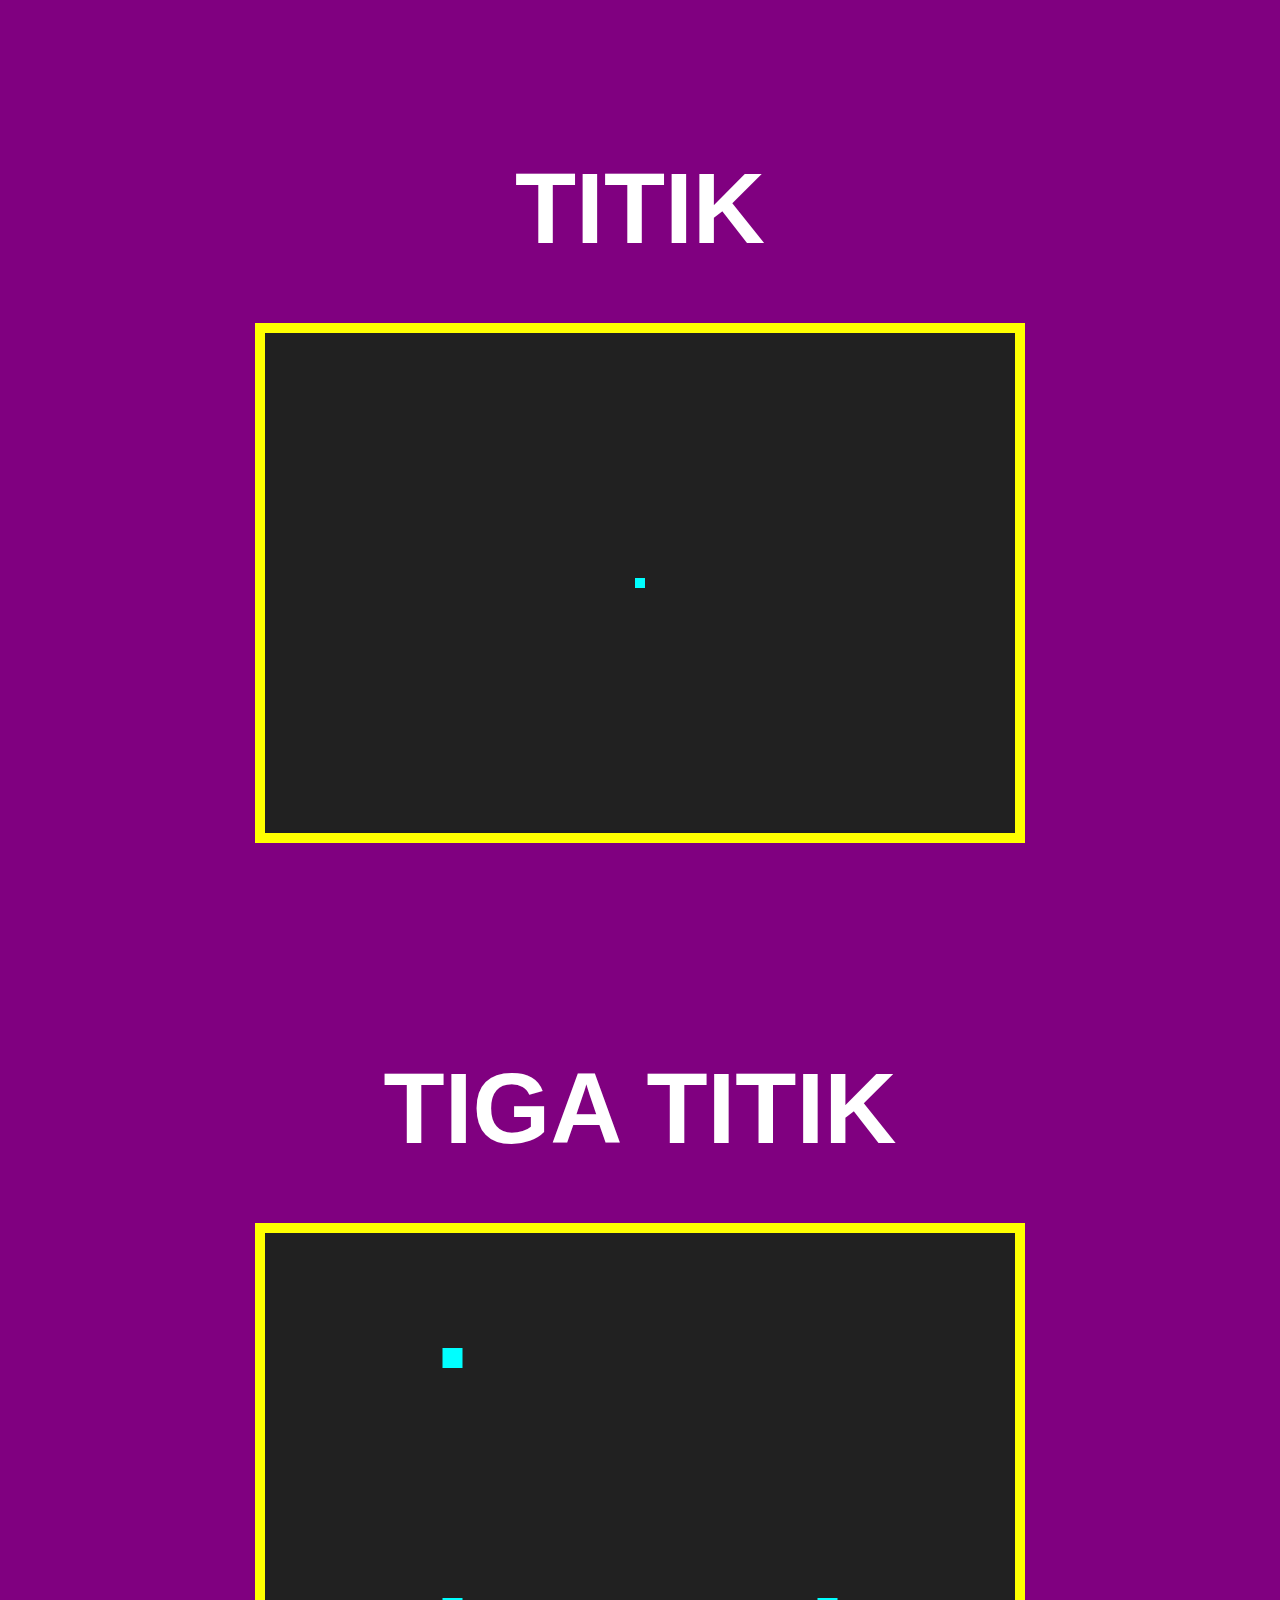
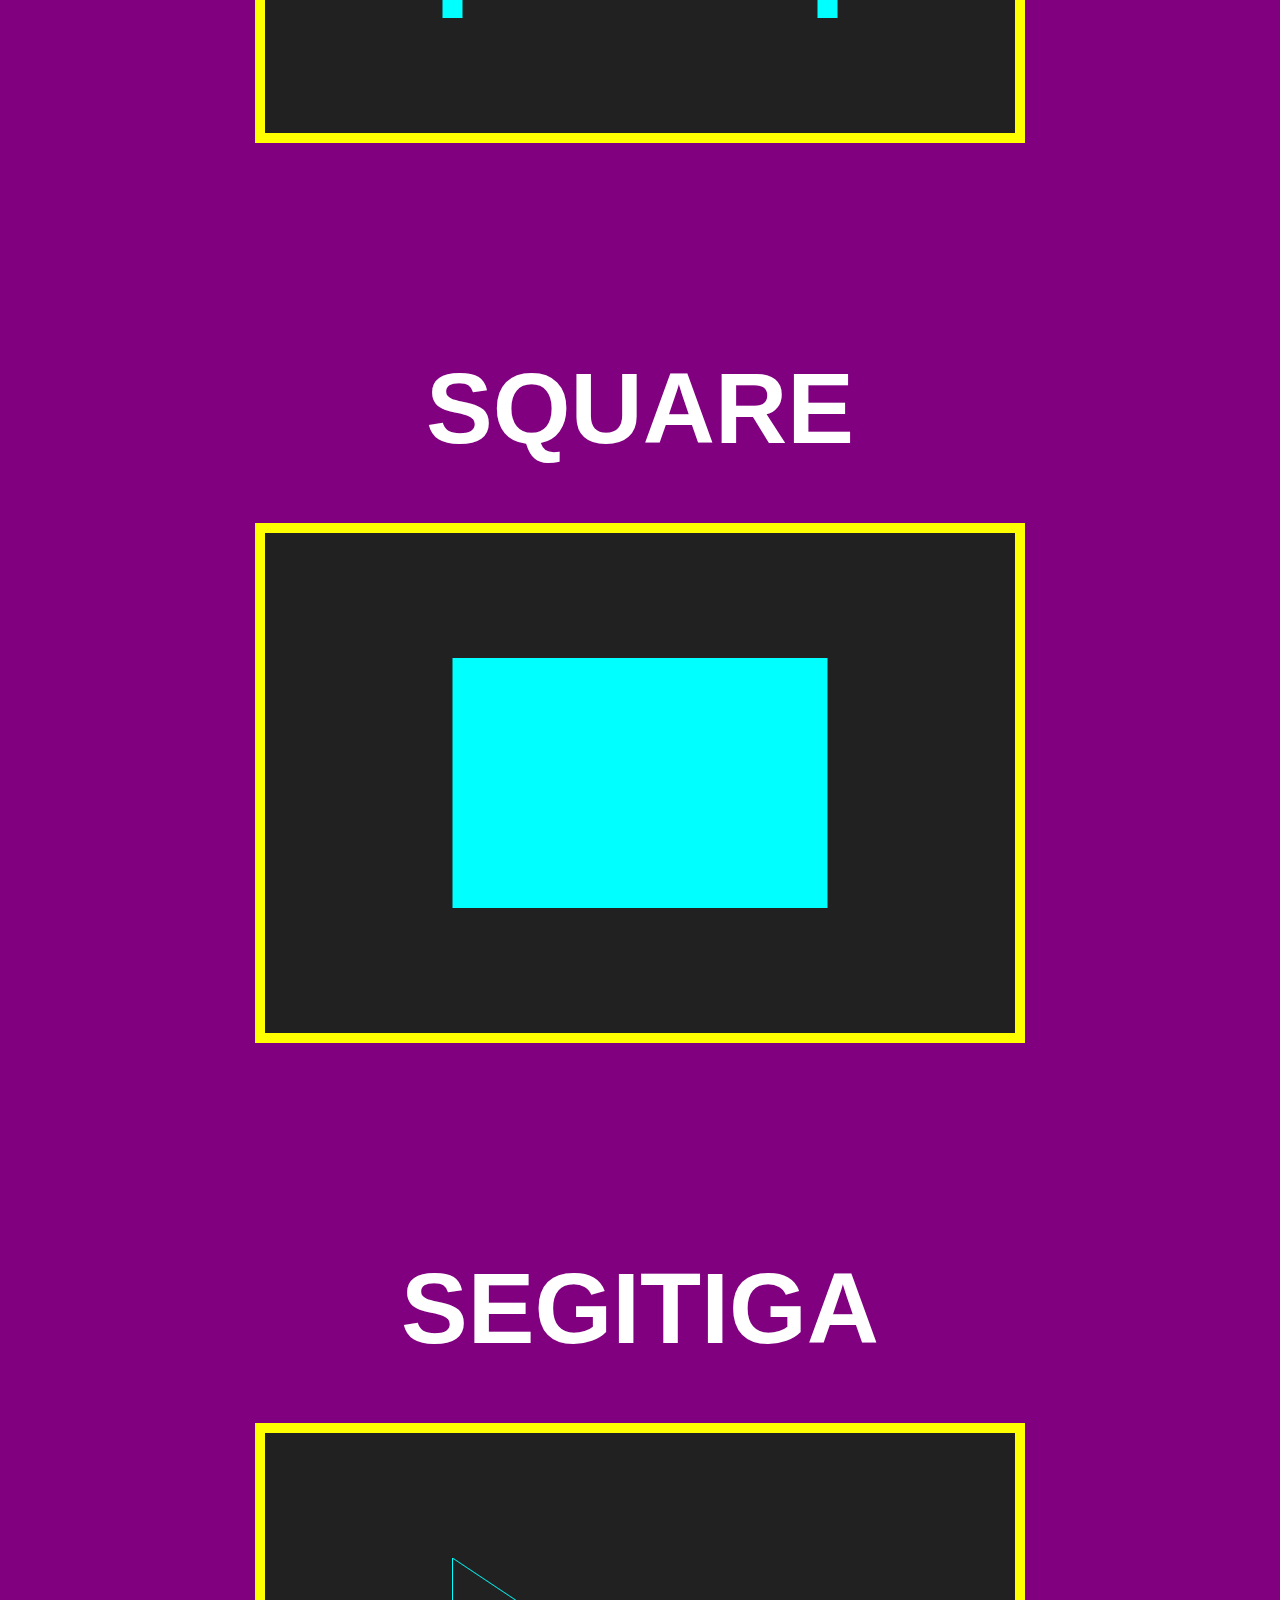
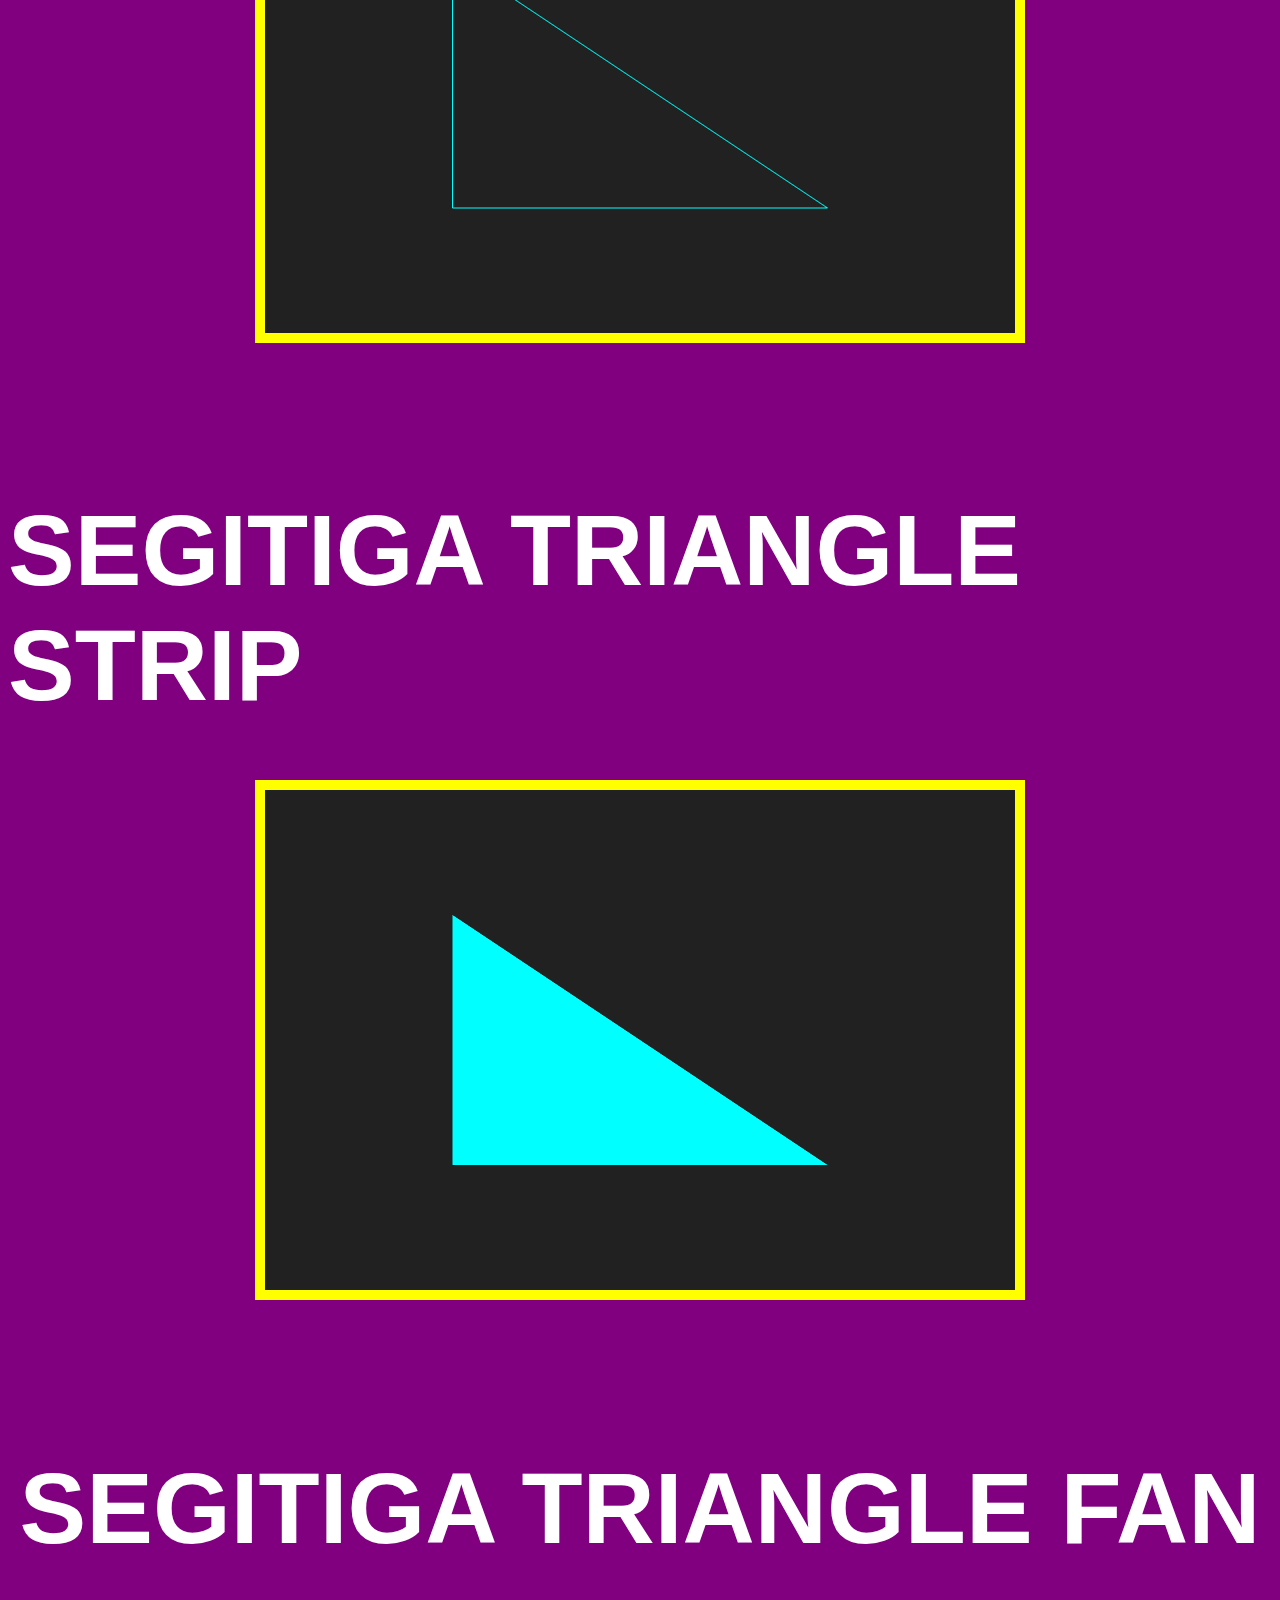
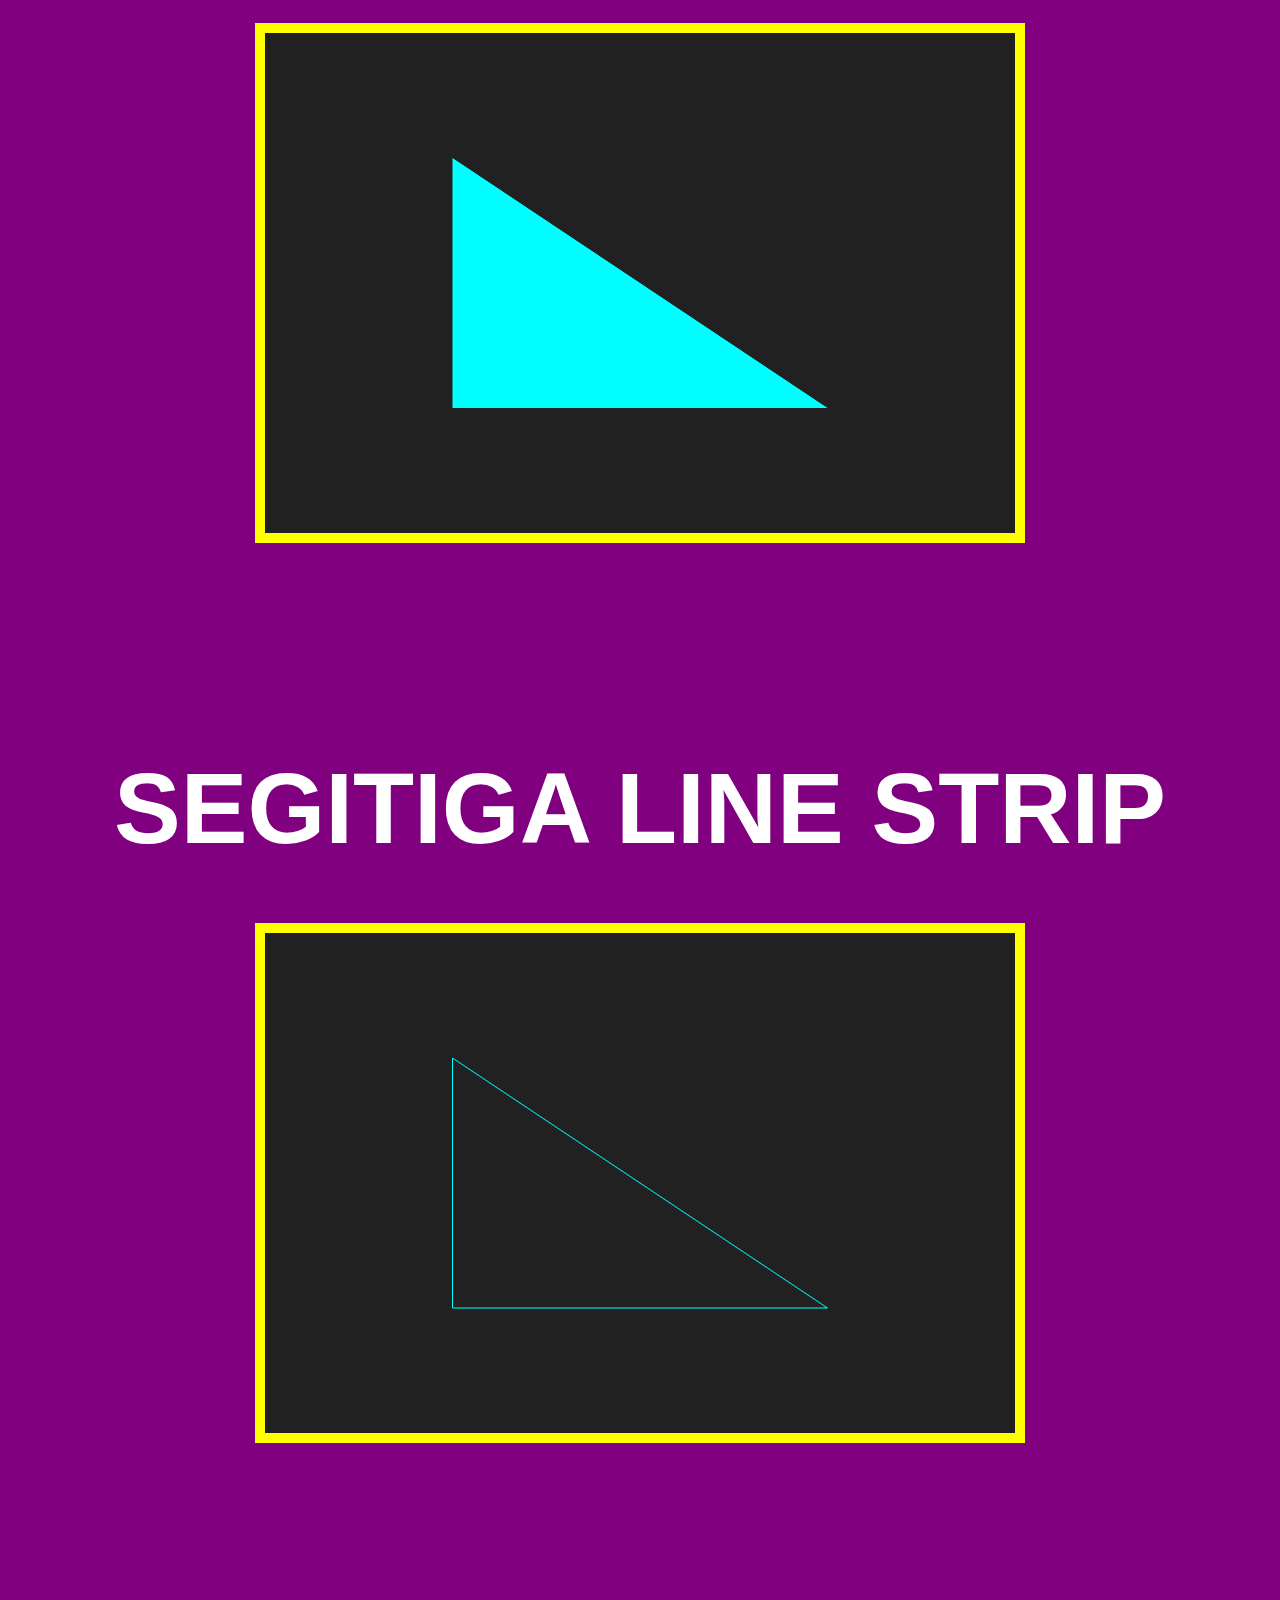
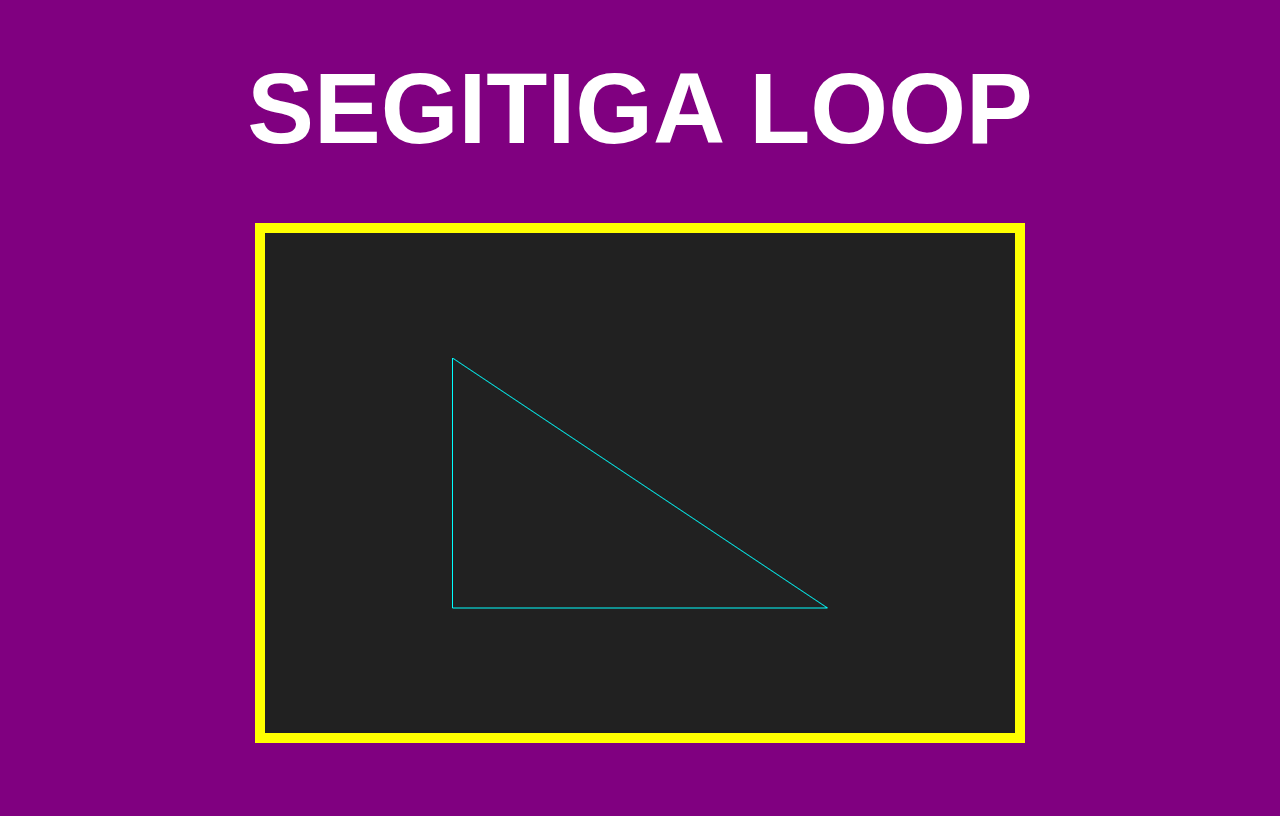
<file: Menggambar Primitif/index.html>
<!DOCTYPE html>
<html lang="en">
<head>
    <meta charset="UTF-8" />
    <meta http-equiv="X-UA-Compatible" content="IE=edge" />
    <meta name="viewport" content="width=device-width, initial-scale=1.0" />
    <link rel="stylesheet" href="./assets/style.css"/>
    <title>Menggambar Titik</title>
</head>

<body>
    <!-- TITIK -->
    <section>
        <h1>Titik</h1>
        <canvas id="myCanvas" width="750px" height="500px"></canvas>
    </section>
    <!-- END TITIK -->

    <!-- TIGA TITIK -->
    <section>
        <h1>Tiga Titik</h1>
        <canvas 
            id="myCanvas-tiga-titik" 
            width="750px" 
            height="500px"
        >
        </canvas>

        <!-- Contoh code menggunakan script di luar -->
        <script id="vertexShaderCode-tiga-titik" type="notjs">
            attribute vec2 a_position;
            void main() 
            {
            gl_Position = vec4(a_position, 0.0, 1.0);
            gl_PointSize = 20.0;
            }
        </script>

        <script id="fragmentShaderCode-tiga-titik" type="notjs">
            void main() 
            {
            gl_FragColor = vec4(0, 224, 243, 1.0);
            }
        </script>
    </section>
    <!-- END TIGA TITIK -->

    <!-- SQUARE -->
    <section>
        <h1>Square</h1>
        <canvas id="myCanvas-square" width="750px" height="500px"></canvas>
        <!-- Contoh code menggunakan script di luar -->
        <script id="vertexShaderCode-square" type="notjs">
            attribute vec2 a_position;
            void main() 
            {
            gl_Position = vec4(a_position, 0.0, 1.0);
            gl_PointSize = 20.0;
            }
        </script>

        <script id="fragmentShaderCode-square" type="notjs">
            void main() 
            {
            gl_FragColor = vec4(0, 224, 243, 1.0);
            }
        </script>
    </section>
    <!-- END SQUARE -->

    <!-- SEGITIGA -->
    <section>
        <h1>Segitiga</h1>
        <canvas 
            id="myCanvas-segitiga" 
            width="750px" 
            height="500px"
        >
        </canvas>

        <!-- Contoh code menggunakan script di luar -->
        <script id="vertexShaderCode-segitiga" type="notjs">
            attribute vec2 a_position;
            void main() 
            {
            gl_Position = vec4(a_position, 0.0, 1.0);
            gl_PointSize = 20.0;
            }
        </script>

        <script id="fragmentShaderCode-segitiga" type="notjs">
            void main() 
            {
            gl_FragColor = vec4(0, 224, 243, 1.0);
            }
        </script>
    </section>
    <!-- END SEGITIGA -->

    <!-- SEGITIGA TRIANGLE STRIP -->
    <section>
        <h1>Segitiga Triangle Strip</h1>
        <canvas
            id="myCanvas-segitiga-triangle-strip"
            width="750px"
            height="500px"
        >
        </canvas>

        <!-- Contoh code menggunakan script di luar -->
        <script id="vertexShaderCode-segitiga-triangle-strip" type="notjs">
            attribute vec2 a_position;
            void main() 
            {
            gl_Position = vec4(a_position, 0.0, 1.0);
            gl_PointSize = 20.0;
            }
        </script>

        <script 
            id="fragmentShaderCode-segitiga-triangle-strip" 
            type="notjs"
        >
            void main() 
            {
            gl_FragColor = vec4(0, 224, 243, 1.0);
            }
        </script>
    </section>
    <!-- END SEGITIGA TRIANGLE STRIP -->

    <!-- SEGITIGA TRIANGLE FAN -->
    <section>
        <h1>Segitiga Triangle Fan</h1>
        <canvas
            id="myCanvas-segitiga-triangle-fan"
            width="750px"
            height="500px"
        >
        </canvas>
        <!-- Contoh code menggunakan script di luar -->
        <script id="vertexShaderCode-segitiga-triangle-fan" type="notjs">
            attribute vec2 a_position;
            void main() 
            {
            gl_Position = vec4(a_position, 0.0, 1.0);
            gl_PointSize = 20.0;
            }
        </script>

        <script id="fragmentShaderCode-segitiga-triangle-fan" type="notjs">
            void main() 
            {
            gl_FragColor = vec4(0, 224, 243, 1.0);
            }
        </script>
    </section>
    <!-- END SEGITIGA TRIANGLE FAN -->

    <!-- SEGITIGA STRIP -->
    <section>
        <h1>Segitiga Line Strip</h1>
        <canvas
            id="myCanvas-segitiga-strip"
            width="750px"
            height="500px"
        >
        </canvas>

        <!-- Contoh code menggunakan script di luar -->
        <script id="vertexShaderCode-segitiga-strip" type="notjs">
            attribute vec2 a_position;
            void main() 
            {
            gl_Position = vec4(a_position, 0.0, 1.0);
            gl_PointSize = 20.0;
            }
        </script>

        <script id="fragmentShaderCode-segitiga-strip" type="notjs">
            void main() 
            {
            gl_FragColor = vec4(0, 224, 243, 1.0);
            }
        </script>
    </section>
    <!-- END SEGITIGA STRIP -->

    <!-- SEGITIGA LOOP -->
    <section>
        <h1>Segitiga Loop</h1>
        <canvas 
            id="myCanvas-segitiga-loop" 
            width="750px" 
            height="500px"
        >
        </canvas>

        <!-- Contoh code menggunakan script di luar -->
        <script id="vertexShaderCode-segitiga-loop" type="notjs">
            attribute vec2 a_position;
            void main() 
            {
            gl_Position = vec4(a_position, 0.0, 1.0);
            gl_PointSize = 20.0;
            }
        </script>

        <script id="fragmentShaderCode-segitiga-loop" type="notjs">
            void main() 
            {
            gl_FragColor = vec4(0, 224, 243, 1.0);
            }
        </script>
    </section>
    <!-- END SEGITIGA LOOP -->

    <script type="text/javascript" src="./shapes/titik.js"></script>
    <script type="text/javascript" src="./shapes/tiga-titik.js"></script>
    <script type="text/javascript" src="./shapes/square.js"></script>
    <script type="text/javascript" src="./shapes/segitiga.js"></script>
    <script type="text/javascript" src="./shapes/segitiga-triangle-strip.js"></script>
    <script type="text/javascript" src="./shapes/segitiga-triangle-fan.js"></script>
    <script type="text/javascript" src="./shapes/segitiga-strip.js"></script>
    <script type="text/javascript" src="./shapes/segitiga-loop.js"></script>
</body>
</html>
</file>
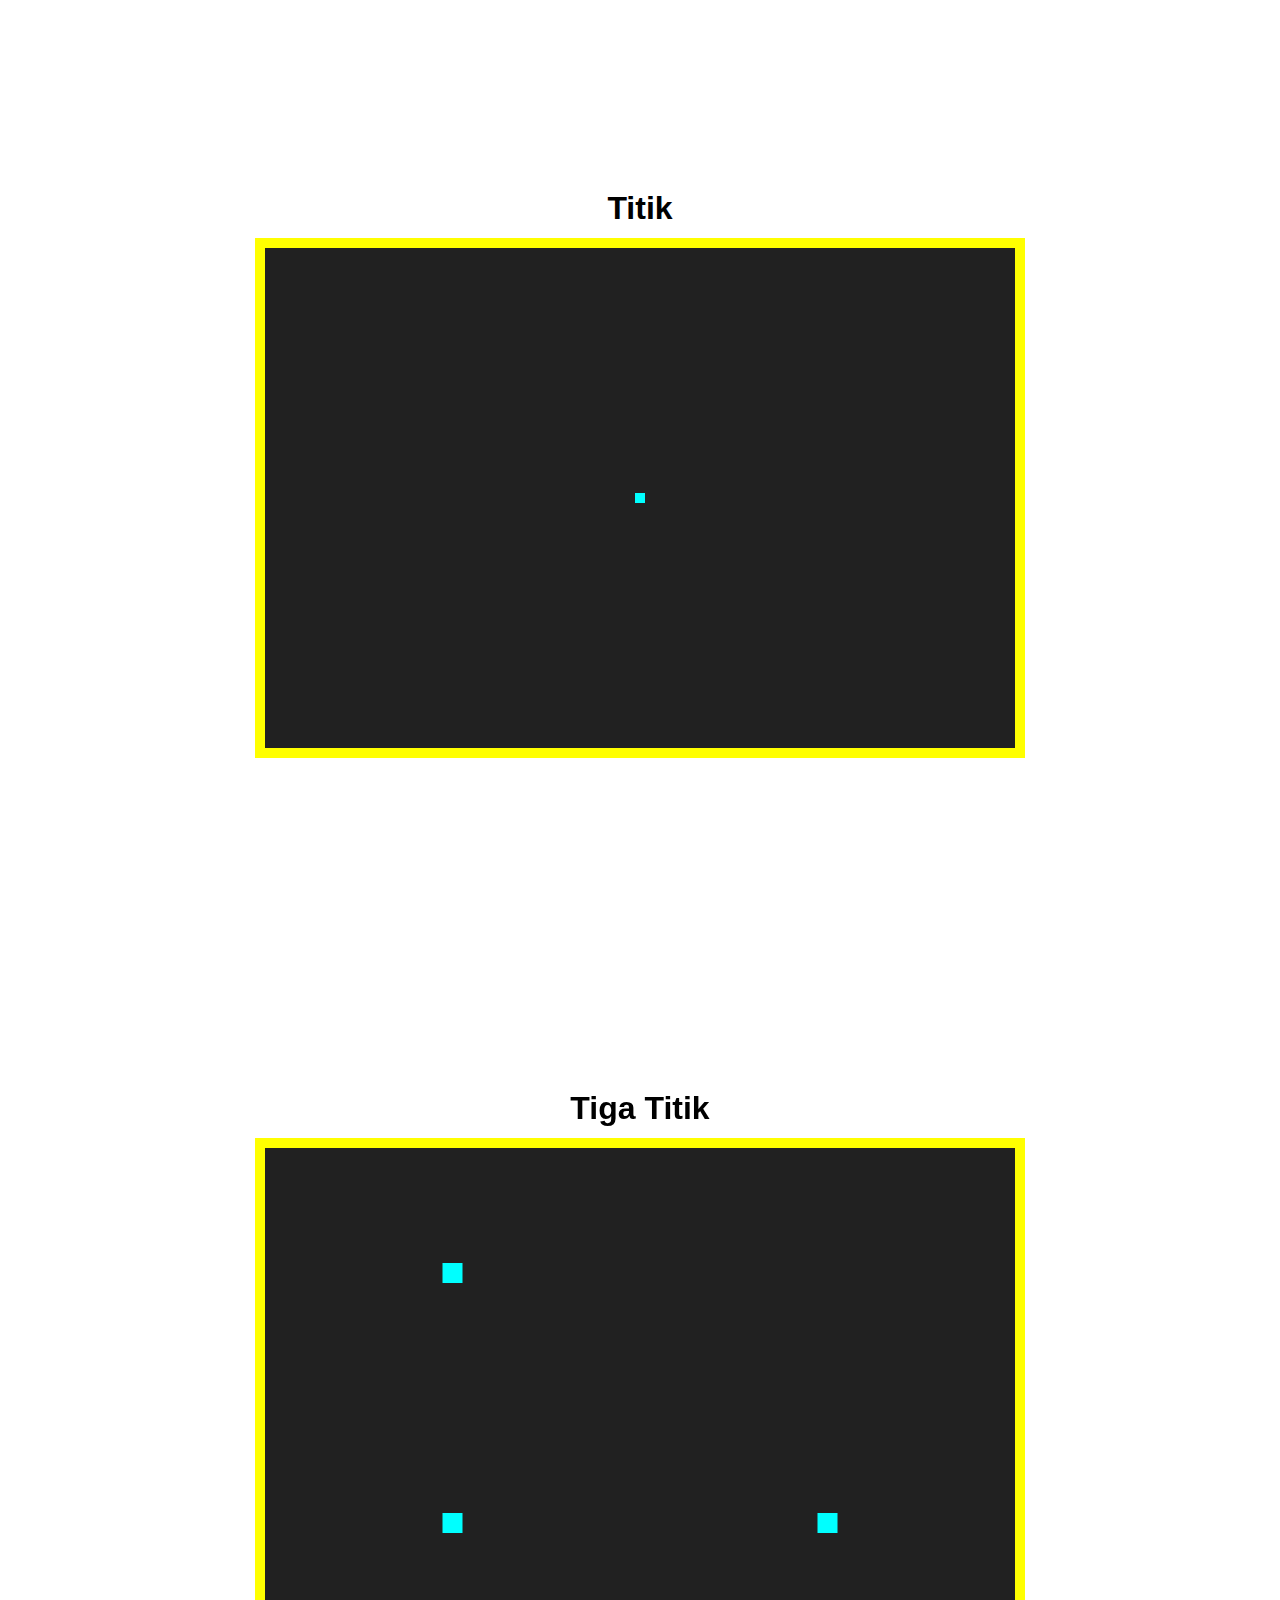
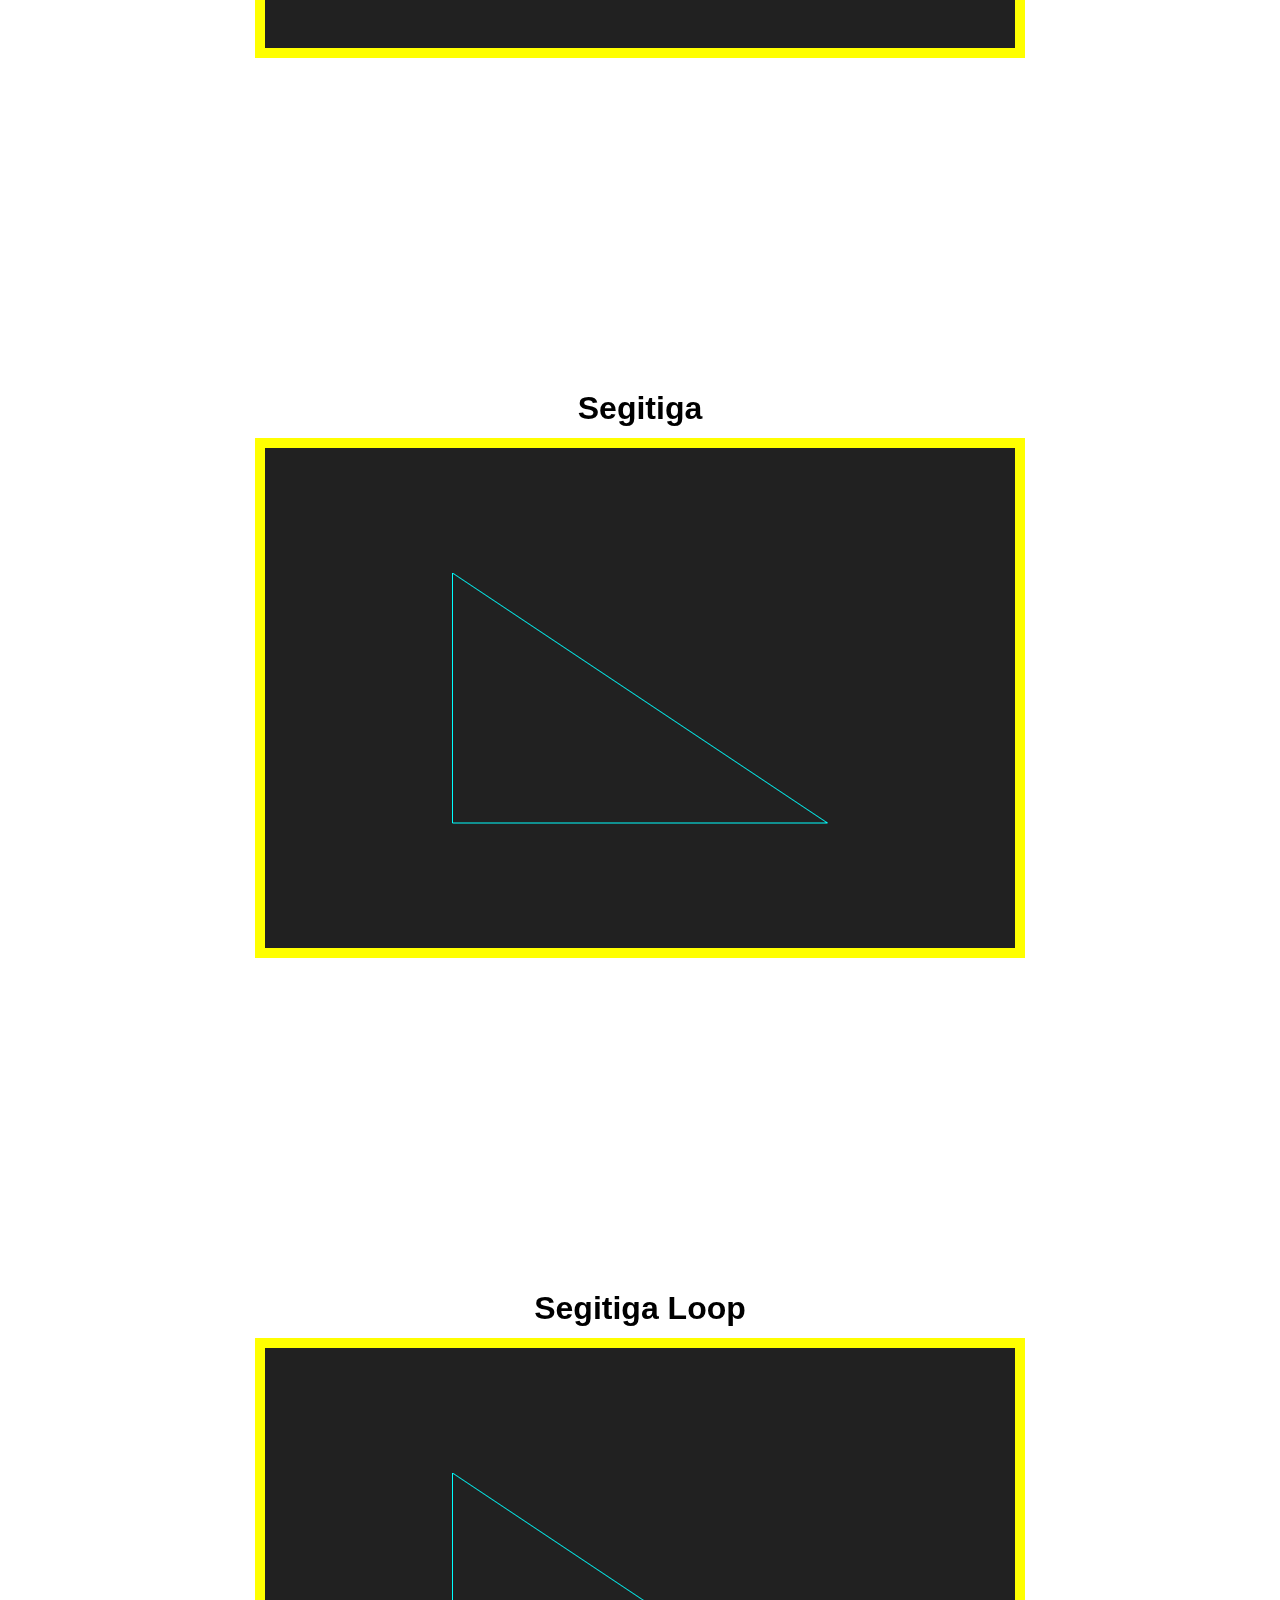
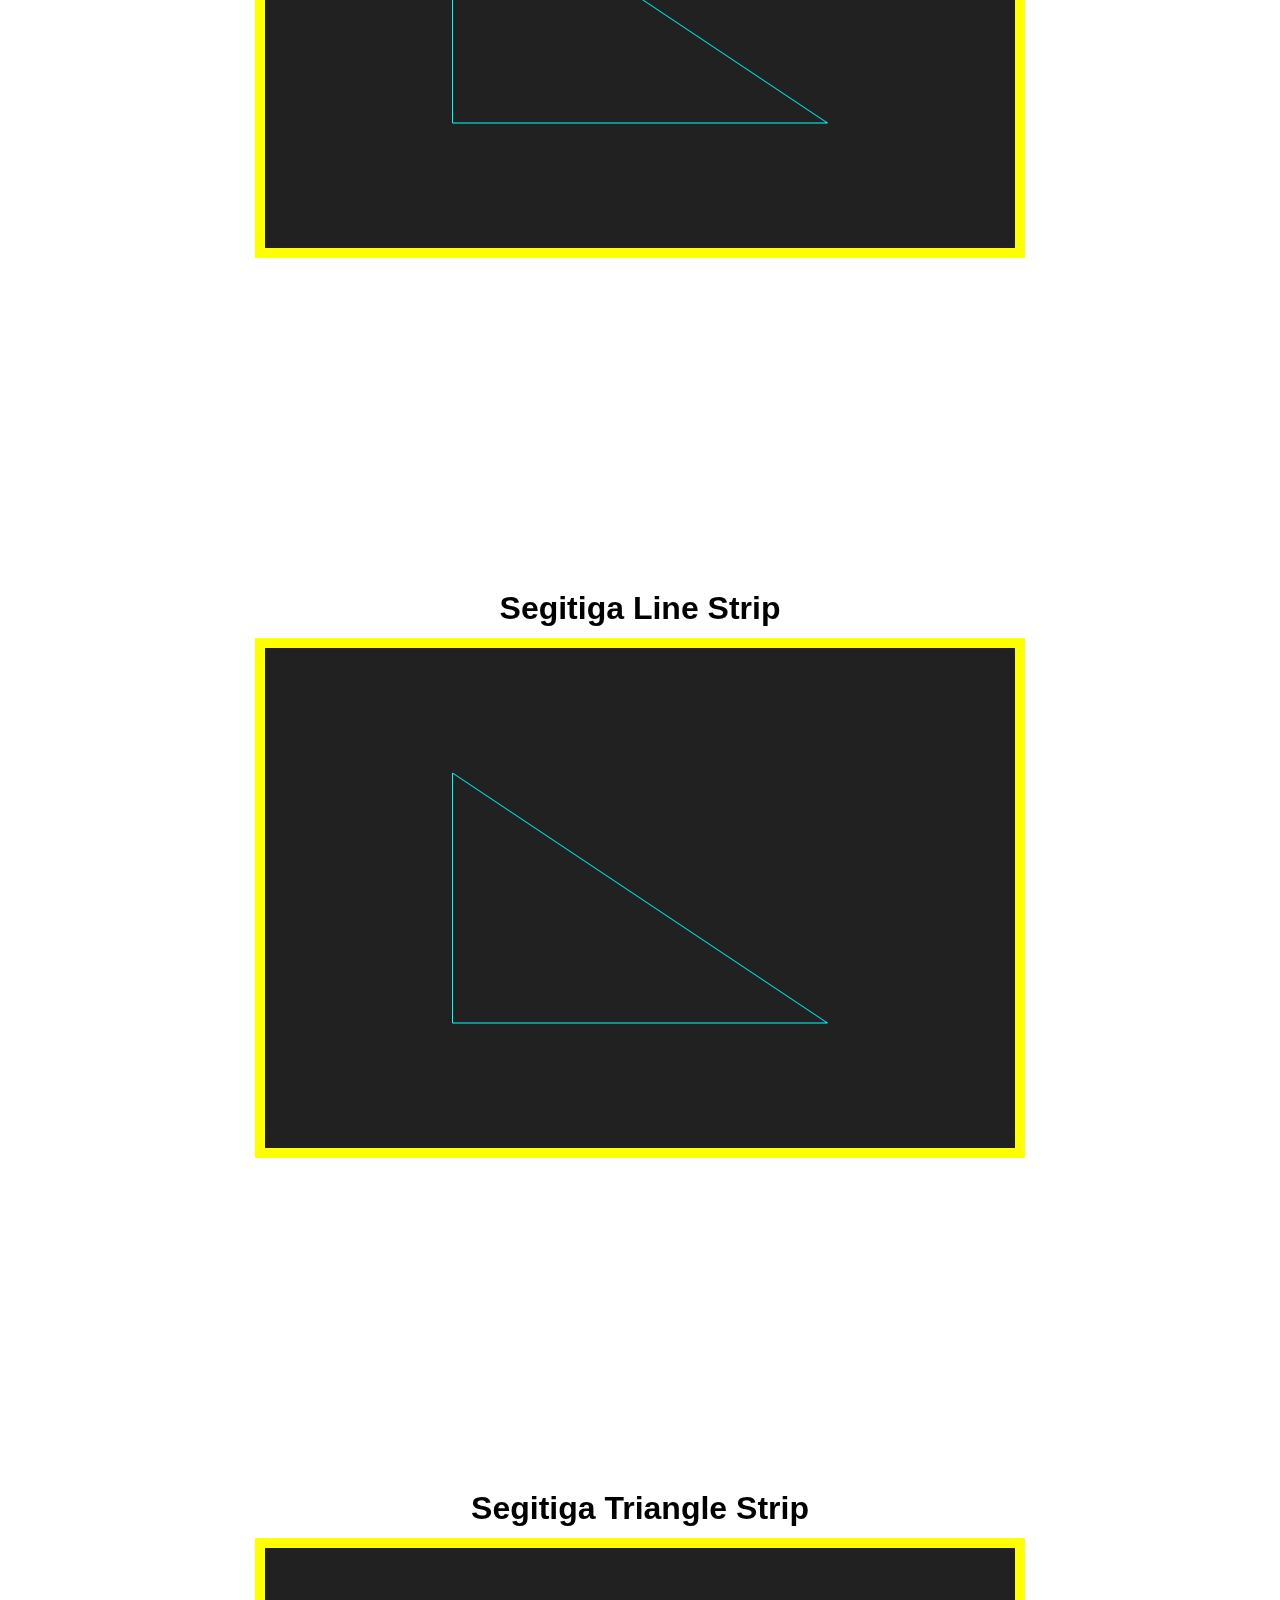
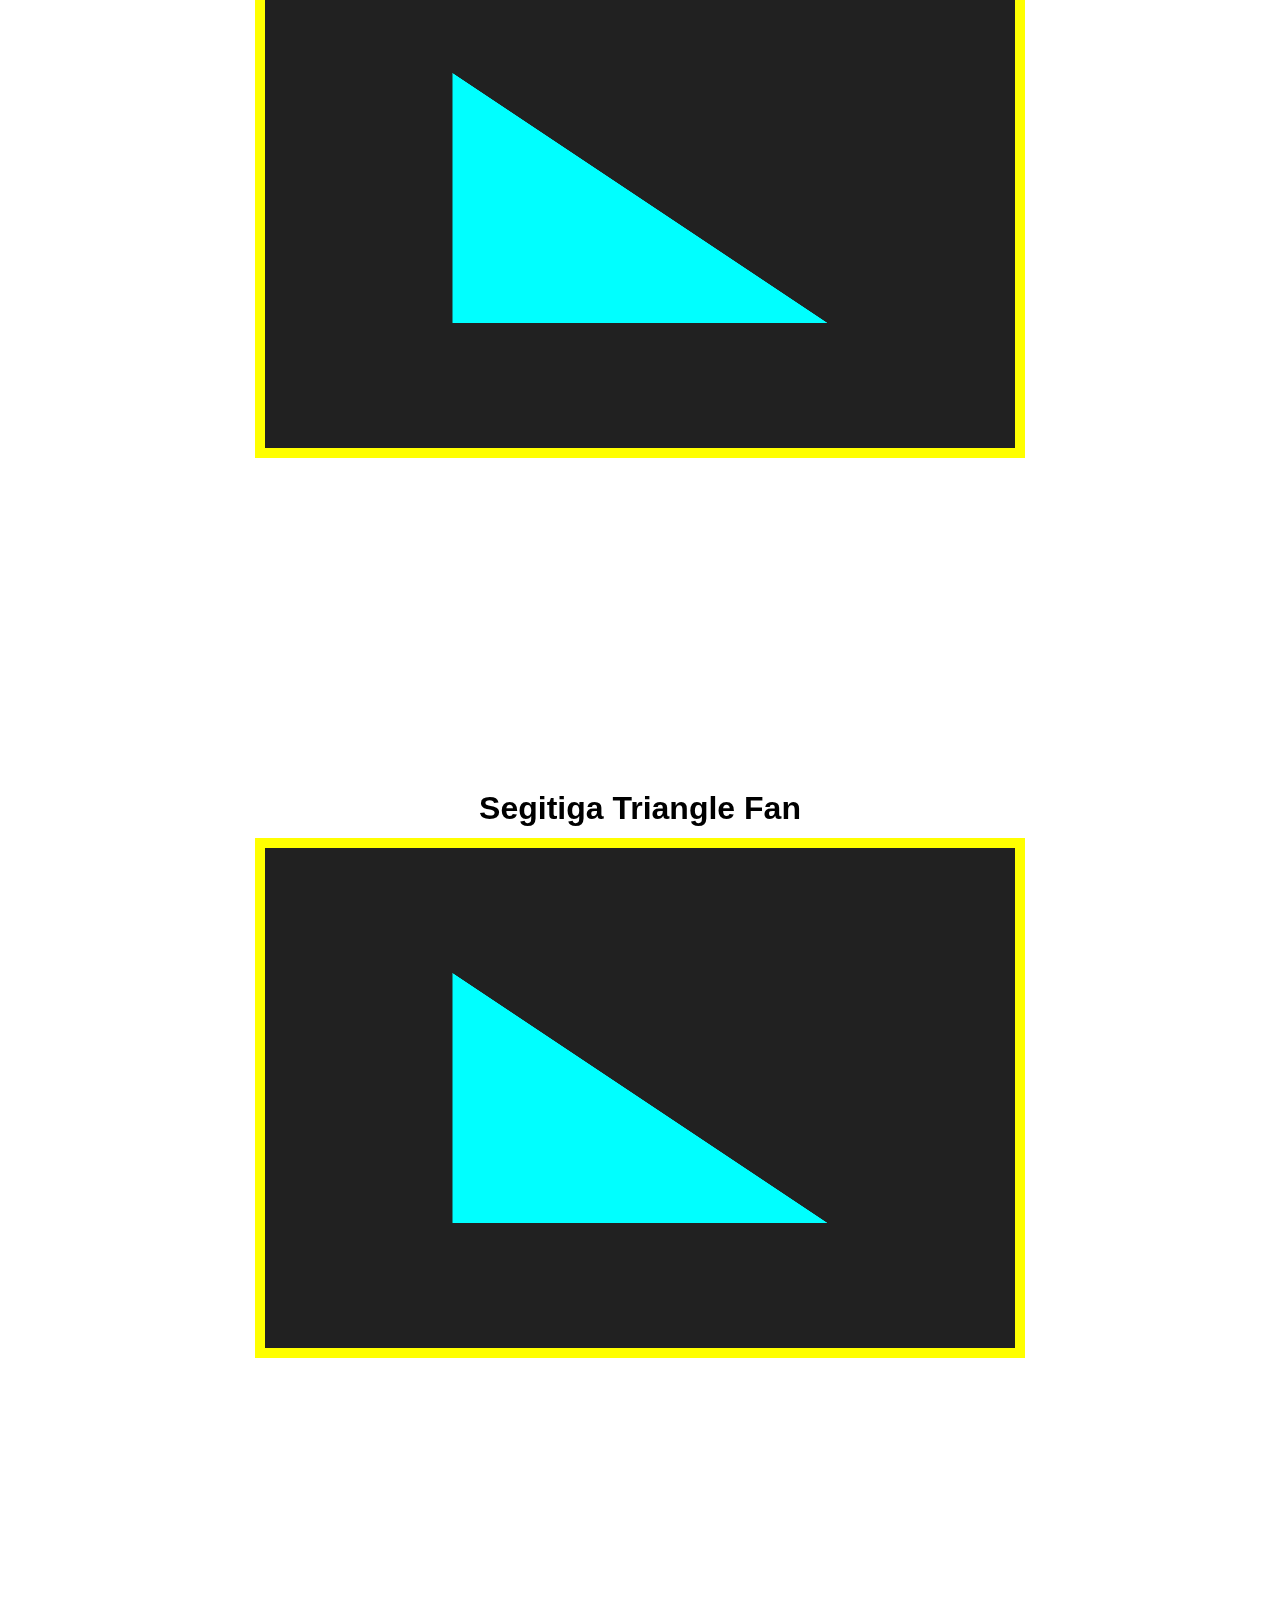
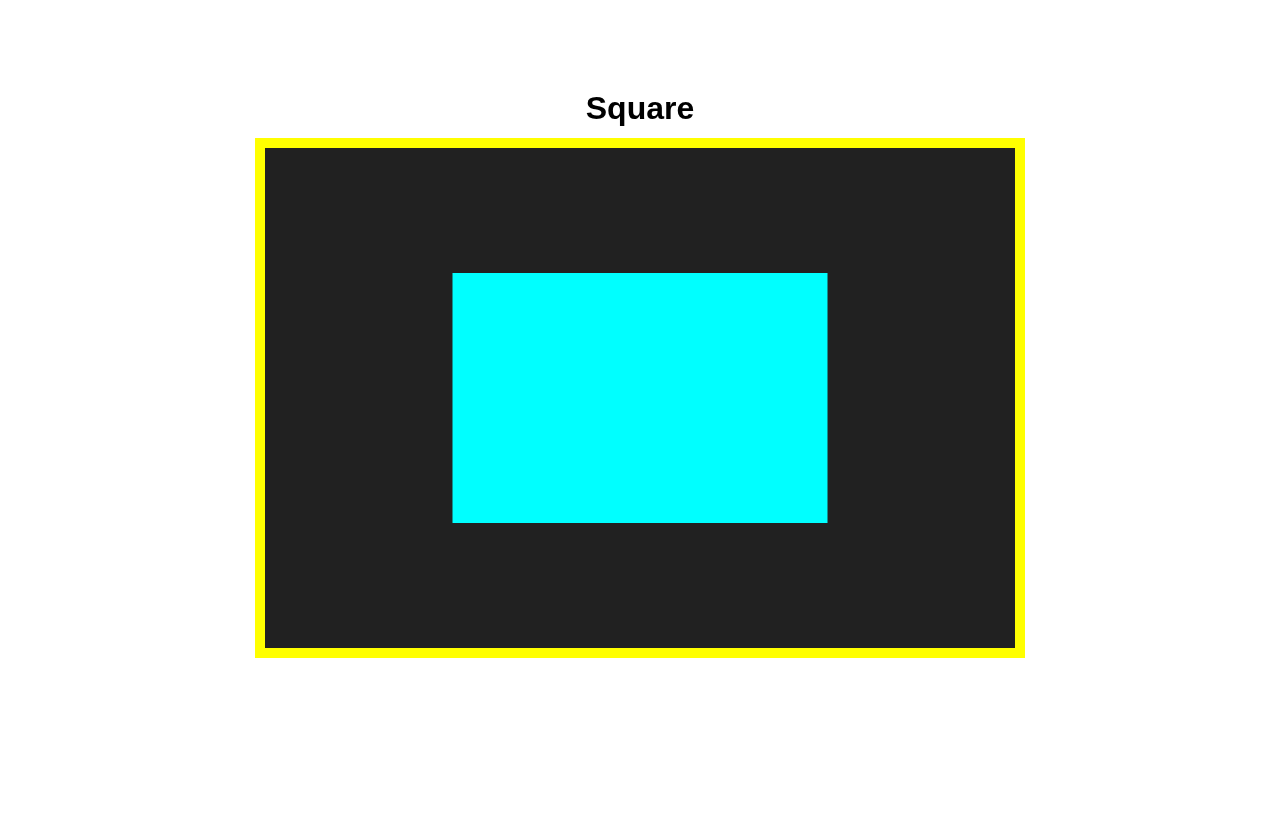
<file: Menggambar Primitif/menggambar-primitif-theodorusclarence-master/index.html>
<!DOCTYPE html>
<html lang="en">
  <head>
    <meta charset="UTF-8" />
    <meta http-equiv="X-UA-Compatible" content="IE=edge" />
    <meta name="viewport" content="width=device-width, initial-scale=1.0" />
    <link rel="stylesheet" href="styles.css"/>
    <title>Menggambar Titik</title>
  </head>
  
  <body>
    <!-- TITIK -->
    <section>
      <h1>Titik</h1>
      <canvas id="myCanvas" width="750px" height="500px"></canvas>
    </section>
    <!-- END TITIK -->

    <!-- TIGA TITIK -->
    <section>
      <h1>Tiga Titik</h1>
      <canvas 
        id="myCanvas-tiga-titik" 
        width="750px" 
        height="500px"
      >
      </canvas>

      <!-- Contoh code menggunakan script di luar -->
      <script id="vertexShaderCode-tiga-titik" type="notjs">
        attribute vec2 a_position;
        void main() 
        {
          gl_Position = vec4(a_position, 0.0, 1.0);
          gl_PointSize = 20.0;
        }
      </script>

      <script id="fragmentShaderCode-tiga-titik" type="notjs">
        void main() 
        {
          gl_FragColor = vec4(0, 224, 243, 1.0);
        }
      </script>
    </section>
    <!-- END TIGA TITIK -->

    <!-- SEGITIGA -->
    <section>
      <h1>Segitiga</h1>
      <canvas 
        id="myCanvas-segitiga" 
        width="750px" 
        height="500px"
      >
      </canvas>

      <!-- Contoh code menggunakan script di luar -->
      <script id="vertexShaderCode-segitiga" type="notjs">
        attribute vec2 a_position;
        void main() 
        {
          gl_Position = vec4(a_position, 0.0, 1.0);
          gl_PointSize = 20.0;
        }
      </script>

      <script id="fragmentShaderCode-segitiga" type="notjs">
        void main() 
        {
          gl_FragColor = vec4(0, 224, 243, 1.0);
        }
      </script>
    </section>
    <!-- END SEGITIGA -->

    <!-- SEGITIGA LOOP -->
    <section>
      <h1>Segitiga Loop</h1>
      <canvas 
        id="myCanvas-segitiga-loop" 
        width="750px" 
        height="500px"
      >
      </canvas>

      <!-- Contoh code menggunakan script di luar -->
      <script id="vertexShaderCode-segitiga-loop" type="notjs">
        attribute vec2 a_position;
        void main() 
        {
          gl_Position = vec4(a_position, 0.0, 1.0);
          gl_PointSize = 20.0;
        }
      </script>

      <script id="fragmentShaderCode-segitiga-loop" type="notjs">
        void main() 
        {
          gl_FragColor = vec4(0, 224, 243, 1.0);
        }
      </script>
    </section>
    <!-- END SEGITIGA LOOP -->

    <!-- SEGITIGA STRIP -->
    <section>
      <h1>Segitiga Line Strip</h1>
      <canvas
        id="myCanvas-segitiga-strip"
        width="750px"
        height="500px"
      >
      </canvas>

      <!-- Contoh code menggunakan script di luar -->
      <script id="vertexShaderCode-segitiga-strip" type="notjs">
        attribute vec2 a_position;
        void main() 
        {
          gl_Position = vec4(a_position, 0.0, 1.0);
          gl_PointSize = 20.0;
        }
      </script>

      <script id="fragmentShaderCode-segitiga-strip" type="notjs">
        void main() 
        {
          gl_FragColor = vec4(0, 224, 243, 1.0);
        }
      </script>
    </section>
    <!-- END SEGITIGA STRIP -->

    <!-- SEGITIGA TRIANGLE STRIP -->
    <section>
      <h1>Segitiga Triangle Strip</h1>
      <canvas
        id="myCanvas-segitiga-triangle-strip"
        width="750px"
        height="500px"
      >
      </canvas>

      <!-- Contoh code menggunakan script di luar -->
      <script id="vertexShaderCode-segitiga-triangle-strip" type="notjs">
        attribute vec2 a_position;
        void main() 
        {
          gl_Position = vec4(a_position, 0.0, 1.0);
          gl_PointSize = 20.0;
        }
      </script>

      <script 
        id="fragmentShaderCode-segitiga-triangle-strip" 
        type="notjs"
      >
        void main() 
        {
          gl_FragColor = vec4(0, 224, 243, 1.0);
        }
      </script>
    </section>
    <!-- END SEGITIGA TRIANGLE STRIP -->

    <!-- SEGITIGA TRIANGLE FAN -->
    <section>
      <h1>Segitiga Triangle Fan</h1>
      <canvas
        id="myCanvas-segitiga-triangle-fan"
        width="750px"
        height="500px"
      >
      </canvas>
      <!-- Contoh code menggunakan script di luar -->
      <script id="vertexShaderCode-segitiga-triangle-fan" type="notjs">
        attribute vec2 a_position;
        void main() 
        {
          gl_Position = vec4(a_position, 0.0, 1.0);
          gl_PointSize = 20.0;
        }
      </script>

      <script id="fragmentShaderCode-segitiga-triangle-fan" type="notjs">
        void main() 
        {
          gl_FragColor = vec4(0, 224, 243, 1.0);
        }
      </script>
    </section>
    <!-- END SEGITIGA TRIANGLE FAN -->

    <!-- SQUARE -->
    <section>
      <h1>Square</h1>
      <canvas id="myCanvas-square" width="750px" height="500px"></canvas>
      <!-- Contoh code menggunakan script di luar -->
      <script id="vertexShaderCode-square" type="notjs">
        attribute vec2 a_position;
        void main() 
        {
          gl_Position = vec4(a_position, 0.0, 1.0);
          gl_PointSize = 20.0;
        }
      </script>

      <script id="fragmentShaderCode-square" type="notjs">
        void main() 
        {
          gl_FragColor = vec4(0, 224, 243, 1.0);
        }
      </script>
    </section>
    <!-- END SQUARE -->

    <script type="text/javascript" src="./titik.js"></script>
    <script type="text/javascript" src="./tiga-titik.js"></script>
    <script type="text/javascript" src="./segitiga.js"></script>
    <script type="text/javascript" src="./segitiga-loop.js"></script>
    <script type="text/javascript" src="./segitiga-strip.js"></script>
    <script type="text/javascript" src="./segitiga-triangle-strip.js"></script>
    <script type="text/javascript" src="./segitiga-triangle-fan.js"></script>
    <script type="text/javascript" src="./square.js"></script>
  </body>
</html>
</file>
<file: Menggambar Primitif/assets/style.css>
body 
{
    font-family: 'Segoe UI', Tahoma, Geneva, Verdana, sans-serif;
    text-transform: uppercase;
    font-size: 50px;
    font-weight: bold;
    background-color: purple;
    color: white;
}

section 
{
    min-height: 100vh;
    display: flex;
    flex-direction: column;
    align-items: center;
    justify-content: center;
}

canvas 
{
    outline: 10px solid yellow;
}
</file>
<file: Menggambar Primitif/menggambar-primitif-theodorusclarence-master/styles.css>
*,
*::before,
*::after {
  box-sizing: border-box;
}

body {
  font-family: 'Segoe UI', Tahoma, Geneva, Verdana, sans-serif;
}

section {
  min-height: 100vh;
  display: flex;
  flex-direction: column;
  align-items: center;
  justify-content: center;
}

canvas {
  outline: 10px solid yellow;
}
</file>
